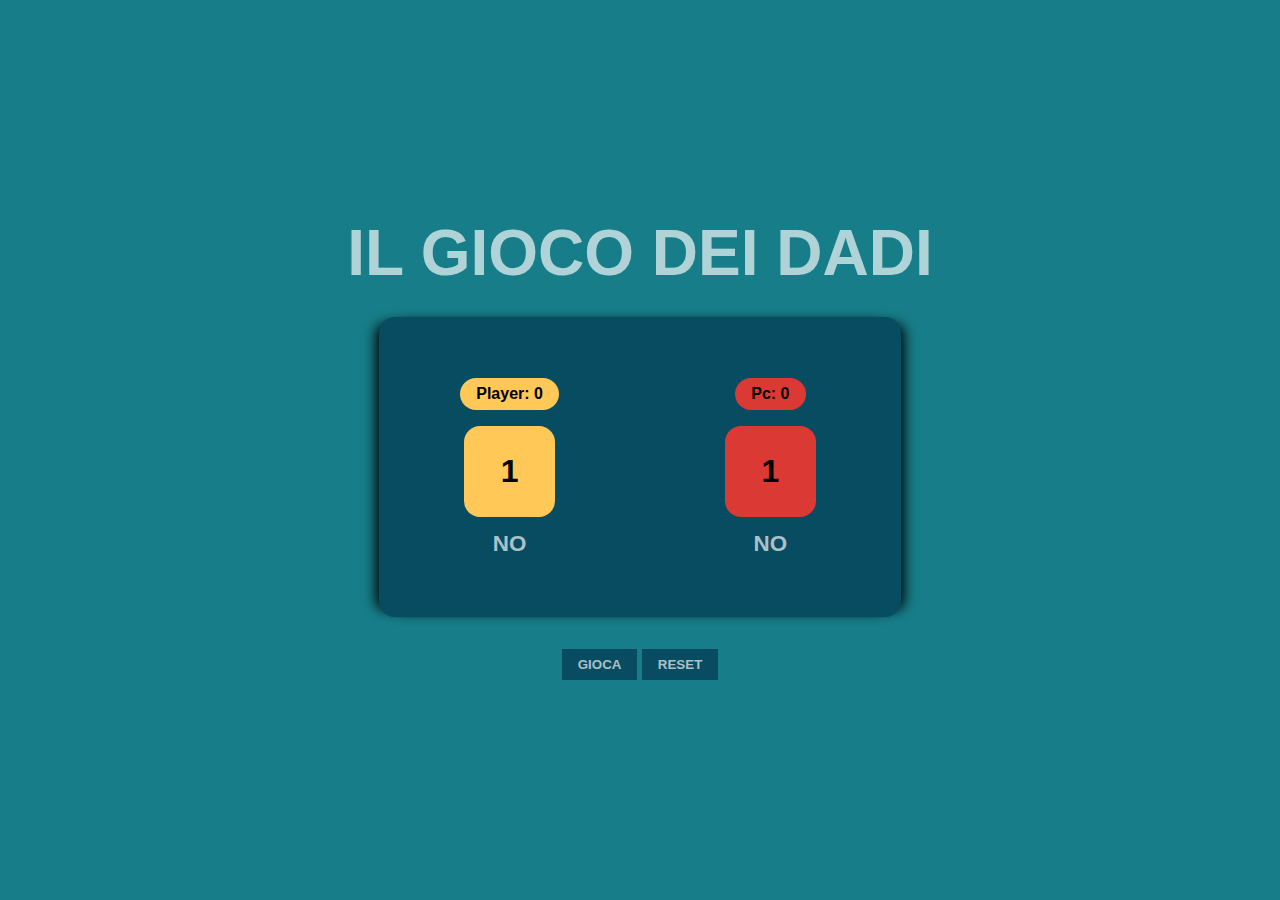
<file: dadi/index.html>
<!DOCTYPE html>
<html lang="en">
<head>
    <meta charset="UTF-8">
    <meta http-equiv="X-UA-Compatible" content="IE=edge">
    <meta name="viewport" content="width=device-width, initial-scale=1.0">
    <!-- font-awesome -->
    <link rel="stylesheet" href="https://cdnjs.cloudflare.com/ajax/libs/font-awesome/6.1.1/css/all.min.css" integrity="sha512-KfkfwYDsLkIlwQp6LFnl8zNdLGxu9YAA1QvwINks4PhcElQSvqcyVLLD9aMhXd13uQjoXtEKNosOWaZqXgel0g==" crossorigin="anonymous" referrerpolicy="no-referrer" />
    <!-- google font -->
    <link rel="preconnect" href="https://fonts.googleapis.com">
    <link rel="preconnect" href="https://fonts.gstatic.com" crossorigin>
    <link href="https://fonts.googleapis.com/css2?family=Roboto:wght@300;400;500;700&display=swap" rel="stylesheet">     
    <!-- FOGLI DI STILE -->
    <link rel="stylesheet" href="css/reset.css">
    <link rel="stylesheet" href="css/style.css">
    <title>Nuovo Progetto</title>
</head>
<body>
    <div class="container">
        <h1>il gioco dei dadi</h1>
        <div class="table">
            <div class="table__player">
                <div class="player__info"><span class="info__score info__score--player">Player: <span class="player__score">0</span></span></div>
                <div class="player__dice player__dice--clr">1</div>
                <h4 class="player__win">no</h4>
            </div>
            <div class="table__pc">
                <div class="pc__info"><span class="info__score info__score--pc">Pc: <span class="pc__score">0</span></span></div>
                <div class="pc__dice pc__dice--clr">1</div>
                <h4 class="pc__win">no</h4>
            </div>

        </div>
        <div class="list-button">
            <button class="btn" id="play">gioca</button>
            <button class="btn" id="reset">Reset</button>

        </div>
    </div>

    
    <script src="js/main.js"></script>
</body>
</html>
</file>
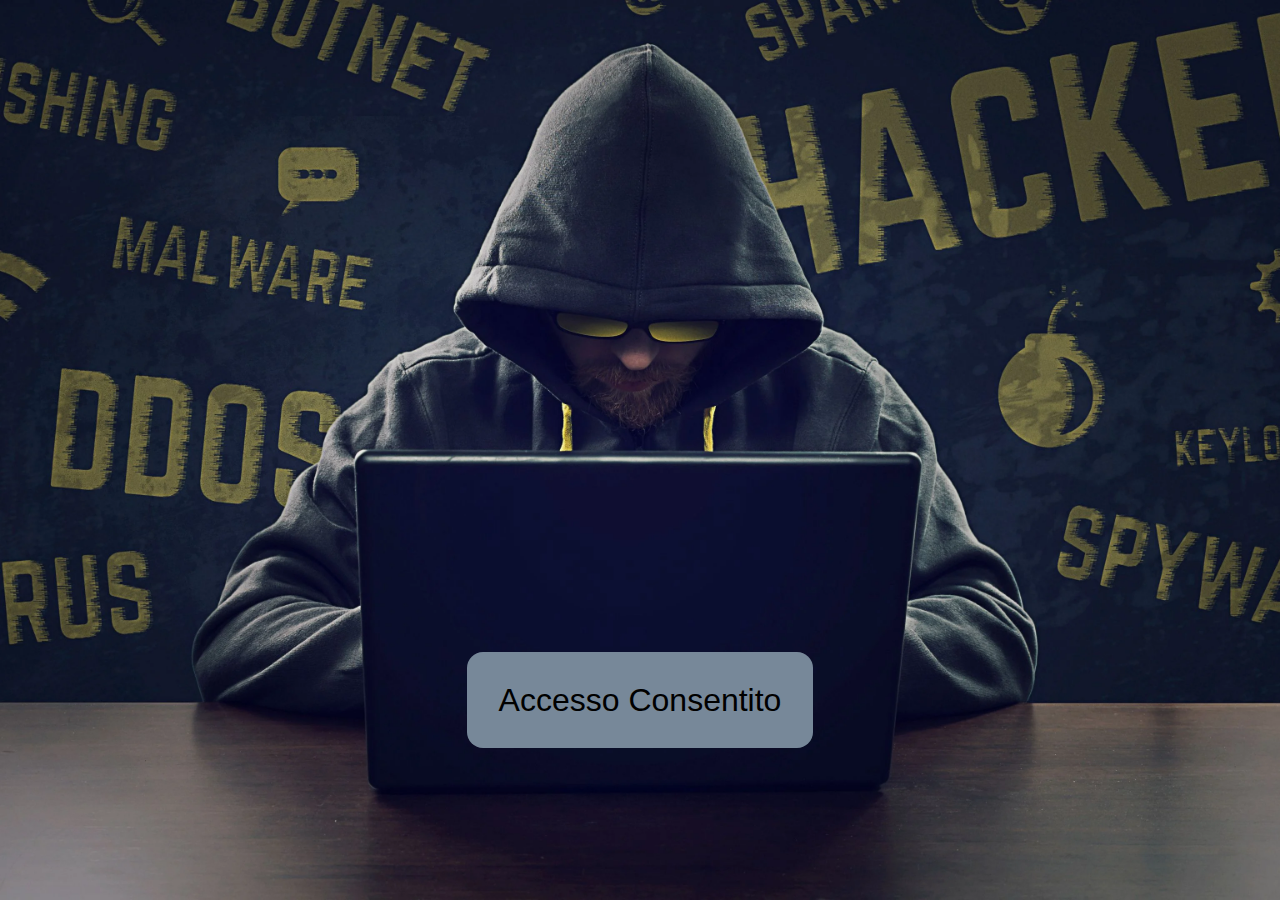
<file: mail/index.html>
<!DOCTYPE html>
<html lang="en">
<head>
    <meta charset="UTF-8">
    <meta http-equiv="X-UA-Compatible" content="IE=edge">
    <meta name="viewport" content="width=device-width, initial-scale=1.0">
    <!-- font-awesome -->
    <link rel="stylesheet" href="https://cdnjs.cloudflare.com/ajax/libs/font-awesome/6.1.1/css/all.min.css" integrity="sha512-KfkfwYDsLkIlwQp6LFnl8zNdLGxu9YAA1QvwINks4PhcElQSvqcyVLLD9aMhXd13uQjoXtEKNosOWaZqXgel0g==" crossorigin="anonymous" referrerpolicy="no-referrer" />
    <!-- google font -->
    <link rel="preconnect" href="https://fonts.googleapis.com">
    <link rel="preconnect" href="https://fonts.gstatic.com" crossorigin>
    <link href="https://fonts.googleapis.com/css2?family=Roboto:wght@300;400;500;700&display=swap" rel="stylesheet">     
    <!-- FOGLI DI STILE -->
    <link rel="stylesheet" href="css/reset.css">
    <link rel="stylesheet" href="css/style.css">
    <title>Nuovo Progetto</title>
</head>
<body>

    <div class="container">

    </div>


    <script src="js/main.js"></script>
</body>
</html>
</file>
<file: dadi/css/style.css>
/*╔═══════════════╗
      VARIABILI
  ╚═══════════════╝*/

 :root{
    /*- COLORI PRIMARIO -*/
    --clr-primary-0: black;
    --clr-bg-0: #177E89;
    --clr-bg-1: #084C61;
    --clr-bg-2: #DB3A34;
    --clr-bg-3: #FFC857;

    /*- COLORI SECONDARIO -*/
    --clr-txt-0: #ffffffa9;


    /*- DIMENSIONI GUTTER*/
    --gutter-xs: .25rem;
    --gutter-sm: .5rem;
    --gutter-md: 1rem;
    --gutter-lg: 1.5rem;
    --gutter-xl: 2rem;
    --gutter-xxl: 3rem;

}

/*╔═══════════════╗
       DEBUG
  ╚═══════════════╝*/
  .debug header{
      background-color: aqua;
  }

  .debug aside{
      background-color: black;
  }

  .debug .content{
      background-color: coral;
  }
  
  .debug footer{
      background-color: brown;
  }
  
/*╔═══════════════╗
       COMMON
  ╚═══════════════╝*/

body{
    font-family: 'rotobo', sans-serif;
    color: var(--colore-testo);
    display: grid;
    place-items: center;
    height: 100vh;
    background-color: var(--clr-bg-0);
}

/*--- TYPO ---*/
h1{
    text-transform: uppercase;
    font-weight: 700;
    font-size: 4rem;
    color: var(--clr-txt-0);
}

h4{  
    text-transform: uppercase;
    font-weight: 700;
    color: var(--clr-txt-0);
}


/*╔═══════════════╗
    TAG SEMANTICI
  ╚═══════════════╝*/
/*  */


.container{
    text-align: center;
}

.table{
    display: grid;
    grid-template-columns: 1fr 1fr;
    grid-template-rows: 300px ;
    justify-content: center;
    align-items: center;
    background-color: var(--clr-bg-1);
    border-radius: 1rem;
    margin: var(--gutter-xl);
    -webkit-box-shadow: -10px 0px 13px -7px #000000, 10px 0px 13px -7px #000000, 5px 5px 15px 5px rgba(0,0,0,0); 
    box-shadow: -10px 0px 13px -7px #000000, 10px 0px 13px -7px #000000, 5px 5px 15px 5px rgba(0,0,0,0);
}

.list-button{
    grid-column: span 2;
}

.table__player, .table__pc{
    display: flex;
    flex-direction: column;
    gap: var(--gutter-md);
}

.info__score{
    display: inline-block;
    font-weight: 700;
    padding: var(--gutter-sm) var(--gutter-md);
    border-radius: 1rem;
}

.info__score--player, .player__dice--clr{
    background-color: var(--clr-bg-3);
}

.info__score--pc, .pc__dice--clr{
    background-color: var(--clr-bg-2);
}

.pc__dice, .player__dice{
    border-radius: 1rem;
    width: 35%;
    margin: auto;
    font-weight: 700;
    font-size: xx-large;
    display: grid;
    place-items: center;
    aspect-ratio: 1/1;
}

.btn{
    text-transform: uppercase;
    border: none;
    background-color: var(--clr-bg-1);
    padding: var(--gutter-sm) var(--gutter-md);
    color: var(--clr-txt-0);
    font-weight: 700;
}
</file>
<file: mail/css/style.css>
/*╔═══════════════╗
      VARIABILI
  ╚═══════════════╝*/

 :root{
    /*- COLORI PRIMARIO -*/
    --clr-primary-0: black;

    /*- COLORI SECONDARIO -*/
    --clr-secondary-0: white;

    /*- DIMENSIONI GUTTER*/
    --gutter-xs: .25rem;
    --gutter-sm: .5rem;
    --gutter-md: 1rem;
    --gutter-lg: 1.5rem;
    --gutter-xl: 2rem;
    --gutter-xxl: 3rem;

}

/*╔═══════════════╗
       DEBUG
  ╚═══════════════╝*/
  .debug header{
      background-color: aqua;
  }

  .debug aside{
      background-color: black;
  }

  .debug .content{
      background-color: coral;
  }
  
  .debug footer{
      background-color: brown;
  }
  
/*╔═══════════════╗
       COMMON
  ╚═══════════════╝*/
body{
    font-family: 'rotobo', sans-serif;
    color: var(--colore-testo);

}


/*╔═══════════════╗
    TAG SEMANTICI
  ╚═══════════════╝*/
  body{
      background-image: url("../img/img-0.webp");
      background-size: cover;
      background-repeat: no-repeat;
      background-position: center;
  }

.container{
    height: 100vh;
    display: grid;
    place-items: center;
}

h1{
    margin-top: 500px;
    background-color: lightslategray;
    border-radius: 1rem;
    padding: 2rem;
}
</file>
